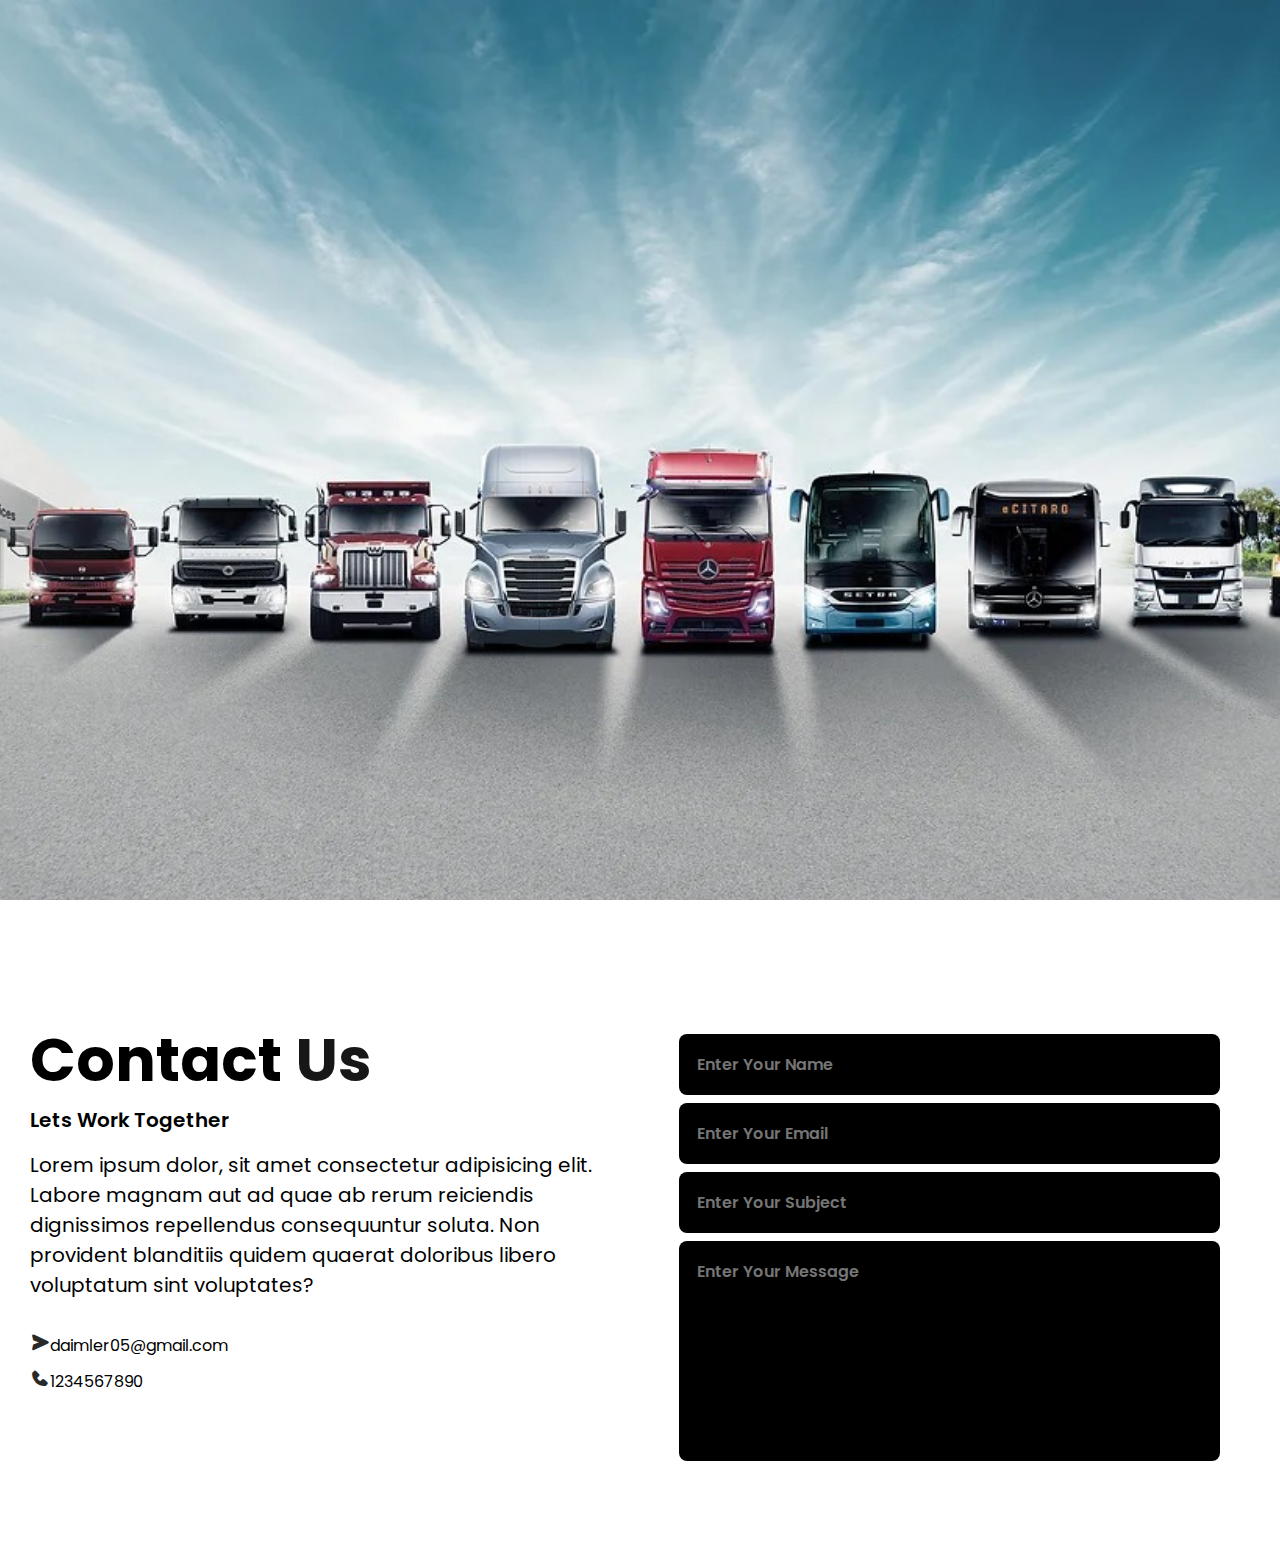
<file: index.html>
<!DOCTYPE html>
<html lang="en">
  <head>
       <meta charset="UTF-8">
       <meta http-equiv="X-UA-Compatible" content="IE=edge">
       <meta name="viewport" content="width=device-width, initial-scale=1.0">
       <title>Daimler</title>
       <link rel="stylesheet" href="style.css">
       <link rel="stylesheet" href="https://unpkg.com/boxicons@latest/css/boxicons.min.css">
       <link href="https://fonts.googleapis.com/css2?family=Poppins:wght@600&display=swap" rel="stylesheet">

      </head>
  <body>
    
    <header class="header">
        <a href="#" class="logo">DAIMLER</a>
        <nav class="navbar">
            <a href="#"  class="active">HOME</a>
            <a href="#" >ABOUT</a>
            <a href="#" >TRUCK</a>
            <a href="#" >BUS</a>
            <a href="contact.html" >CONTACT US</a>
        </nav>
     </header>

     <!--home.. page-->
    
     <section class="home">

     </section>


      


    
     <!--Contact us...-->

     <section class="contact" id="contact">
        <div class="contact-text">
            <h2>Contact <span>Us</span></h2>
            <h4>Lets Work Together</h4>
            <p>Lorem ipsum dolor, sit amet consectetur adipisicing elit. Labore magnam aut ad quae ab rerum reiciendis dignissimos repellendus consequuntur soluta. Non provident blanditiis quidem quaerat doloribus libero voluptatum sint voluptates?</p>
               <div class="contact-list">
                  <li><i class="bx bxs-send"></i>daimler05@gmail.com</li>
                  <li><i class="bx bxs-phone"></i>1234567890</li>
               </div>
               <div class="contact-icons">
                  <a href=""><i class="bx bxl-whatsapp"></i></a>
                  <a href=""><i class="bx bxl-instagram"></i></a>
                  <a href=""><i class="bx bxl-facebook-circle"></i></a>
                  <a href=""><i class="bx bxl-linkedin"></i></a>
               </div>     
        </div>

        <div class="contact-form">
           <form action="">
              <input type="" placeholder="Enter Your Name" required>
              <input type="email" placeholder="Enter Your Email" required>

              <input type="" placeholder="Enter Your Subject">
              <textarea name="" id="" cols="40" rows="10" placeholder="Enter Your Message" required></textarea>
              <input type="submit" value="submit" class="send">
           </form>
        </div>

      </section>








  </body>
</file>
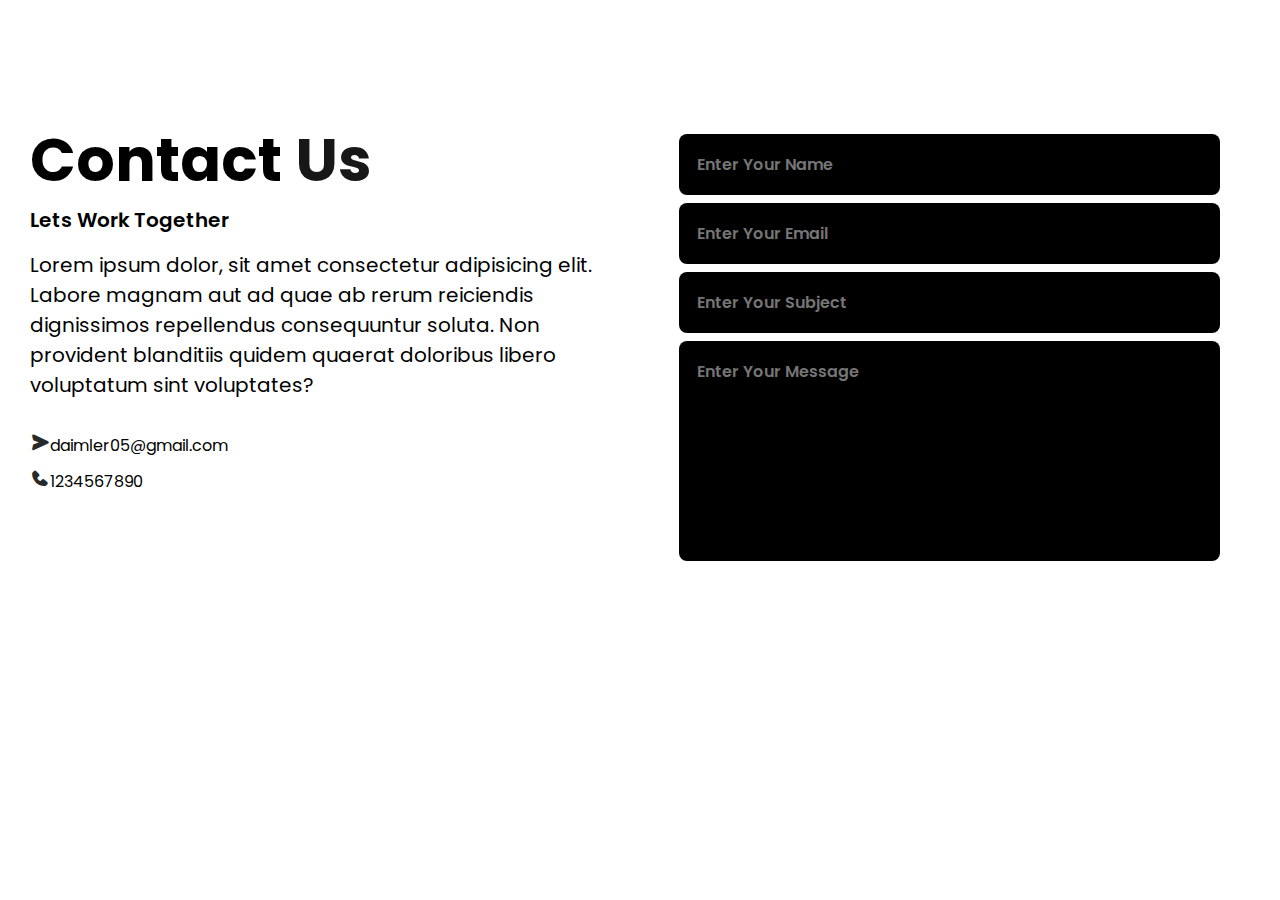
<file: contact.html>
<!DOCTYPE html>
<html lang="en">
  <head>
       <meta charset="UTF-8">
       <meta http-equiv="X-UA-Compatible" content="IE=edge">
       <meta name="viewport" content="width=device-width, initial-scale=1.0">
       <title>Daimler</title>
       <link rel="stylesheet" href="style.css">
       <link rel="stylesheet" href="https://unpkg.com/boxicons@latest/css/boxicons.min.css">
       <link href="https://fonts.googleapis.com/css2?family=Poppins:wght@600&display=swap" rel="stylesheet">

      </head>
  <body>
    
     <!--Contact us...-->

     <section class="contact" id="contact">
        <div class="contact-text">
            <h2>Contact <span>Us</span></h2>
            <h4>Lets Work Together</h4>
            <p>Lorem ipsum dolor, sit amet consectetur adipisicing elit. Labore magnam aut ad quae ab rerum reiciendis dignissimos repellendus consequuntur soluta. Non provident blanditiis quidem quaerat doloribus libero voluptatum sint voluptates?</p>
               <div class="contact-list">
                  <li><i class="bx bxs-send"></i>daimler05@gmail.com</li>
                  <li><i class="bx bxs-phone"></i>1234567890</li>
               </div>
               <div class="contact-icons">
                  <a href=""><i class="bx bxl-whatsapp"></i></a>
                  <a href=""><i class="bx bxl-instagram"></i></a>
                  <a href=""><i class="bx bxl-facebook-circle"></i></a>
                  <a href=""><i class="bx bxl-linkedin"></i></a>
               </div>     
        </div>

        <div class="contact-form">
           <form action="">
              <input type="" placeholder="Enter Your Name" required>
              <input type="email" placeholder="Enter Your Email" required>

              <input type="" placeholder="Enter Your Subject">
              <textarea name="" id="" cols="40" rows="10" placeholder="Enter Your Message" required></textarea>
              <input type="submit" value="submit" class="send">
           </form>
        </div>

      </section>
  </body>
</file>
<file: style.css>
*{
    margin: 0;
    padding: 0;
    box-sizing: border-box;
    font-family: poppins , sans-serif;
}
body{
    background: #fff;
}

.header{
    position: fixed;
    top: 0;
    left: 0;
    width: 100%;
    padding: 20px 10%;
    display: flex;
    justify-content: space-between;
    align-items: center;
    z-index: 100;
}
  
.logo {
    position: relative;
    font-size: 35px;
    color: black;
    text-decoration: none;
    font-weight: 600;
    cursor: default;
    opacity: 0;
    animation: slideRight 1s ease forwards;
}
  
.navbar a{
    display: inline-block;
    font-size: 25px;
    color: black;
    text-decoration: none;
    font-weight: 500;
    margin-left: 35px;
    transition: .3s;
    opacity: 0;
    animation: slideTop .5s ease forwards;
    animation-delay: calc(.2s * var(--i));
}

.navbar a:hover{
    color:  #dfe0e0;
}

.home{
position: relative;
width: 100;
justify-content: space-between;
height: 100vh;
background: url(Home.jpeg) no-repeat;
background-size: cover;
background-position: center;
display: flex;
align-items: center;
padding: 70px 10% 0;
}

@keyframes slideRight {
    0%{
      transform: translateX(-100px);
      opacity: 0;
    }
    100%{
      transform: translateX(0px);
      opacity: 1;
    }
  }

  @keyframes slideLeft {
    0%{
      transform: translateX(100px);
      opacity: 0;
    }
    100%{
      transform: translateX(0px);
      opacity: 1;
    }
  }


  @keyframes slideTop {
    0%{
      transform: translateY(100px);
      opacity: 0;
    }
    100%{
      transform: translateY(0px);
      opacity: 1;
    }
  }



  /* ............... Contact Us Codes ..................*/


  
  .contact{
    display: grid;
    grid-template-columns: repeat(2,1fr);
    align-items: center;
    gap: 3rem;
    padding-left: 30px;
    margin-top: 130px;
  }
  
  .contact-text h2{
    font-size: 60px;
    line-height: 1;
    text-align:start;
  }
  
  .contact-text h2 span{
    color:  #171717;
  }
  
  .contact-text h4{
    margin: 15px 0;
    color: #000;
    font-size: 20px;
    font-weight: 600;
  }
  
  .contact-text p{
    color: #000;
    font-size: 20px;
    line-height: 30px;
    margin-bottom: 2rem;
  }
  
  .contact-list{
    margin-bottom: 3rem;
  }
  
  .contact-list li{
    margin-bottom: 10px;
    display: block;
  }
  
  .contact-list li{
    margin-bottom: 10px;
    display: block;
  }
  
  .contact-list i{
    display: inline-block;
    color:  #282929;
    font-size: 20px;
    font-weight: 600;
    transition: all .40s ease;
  }
  .contact-list li a:hover{
    transform: scale(1.01) translateY(-5px);
    color:  #191919;
  }
  
  .contact-icons i{
    display: inline-flex;
    justify-content: center;
    align-items: center;
    width: 40px;
    height: 40px;
    background: transparent;
    border: 2px solid  #232423;
    border-radius: 50%;
    font-size: 20px;
    color:  #1e1e1e;
    text-decoration: none;
    margin: 30px 15px 30px 0;
    transition: .5s ease;
    opacity: 0;
    animation: slideLeft 1s ease forwards;
    animation-delay: calc(.2s * var(--i));
  }
  
  .contact-icons i:hover{
    background:  #212121;
    color: #f1ecec;
    box-shadow: 0 0 20px  #181818;
  }
  
  .contact-form form{
    position: relative;
  }
  
  .contact-form form input,form textarea{
    border: none;
    outline: none;
    width: 90%;
    padding: 18px;
    background: #000;
    color: #fffcfc;
    font-size: 1rem;
    font-weight: 600;
    margin-bottom: 0.5rem;
    border-radius: 0.5rem;
  }
  
  .contact-form textarea{
    resize: none;
    height: 220px;
  }
  
  .contact-form form .send{
    display: inline-block;
    padding: 14px 60px;
    background:  #202020;
    border-radius: 40px;
    font-size: 18px;
    color: #e2e4e6;
    letter-spacing: 1px;
    text-decoration: none;
    font-weight: 600;
    opacity: 0;
    animation: slideTop 1s ease forwards;
    animation-delay: 2s;
    box-shadow: 0 0 5px  #1e1e1e,
    0 0 25px  #202020
  
  }
  
  .contact-form form .send:hover{
    box-shadow: 0 0 5px  #222222,
    0 0 25px  #1d1d1d, 0 0 50px  #242424,
    0 0 100px  #202020, 0 0 200px  #1b1b1b
  }
</file>
